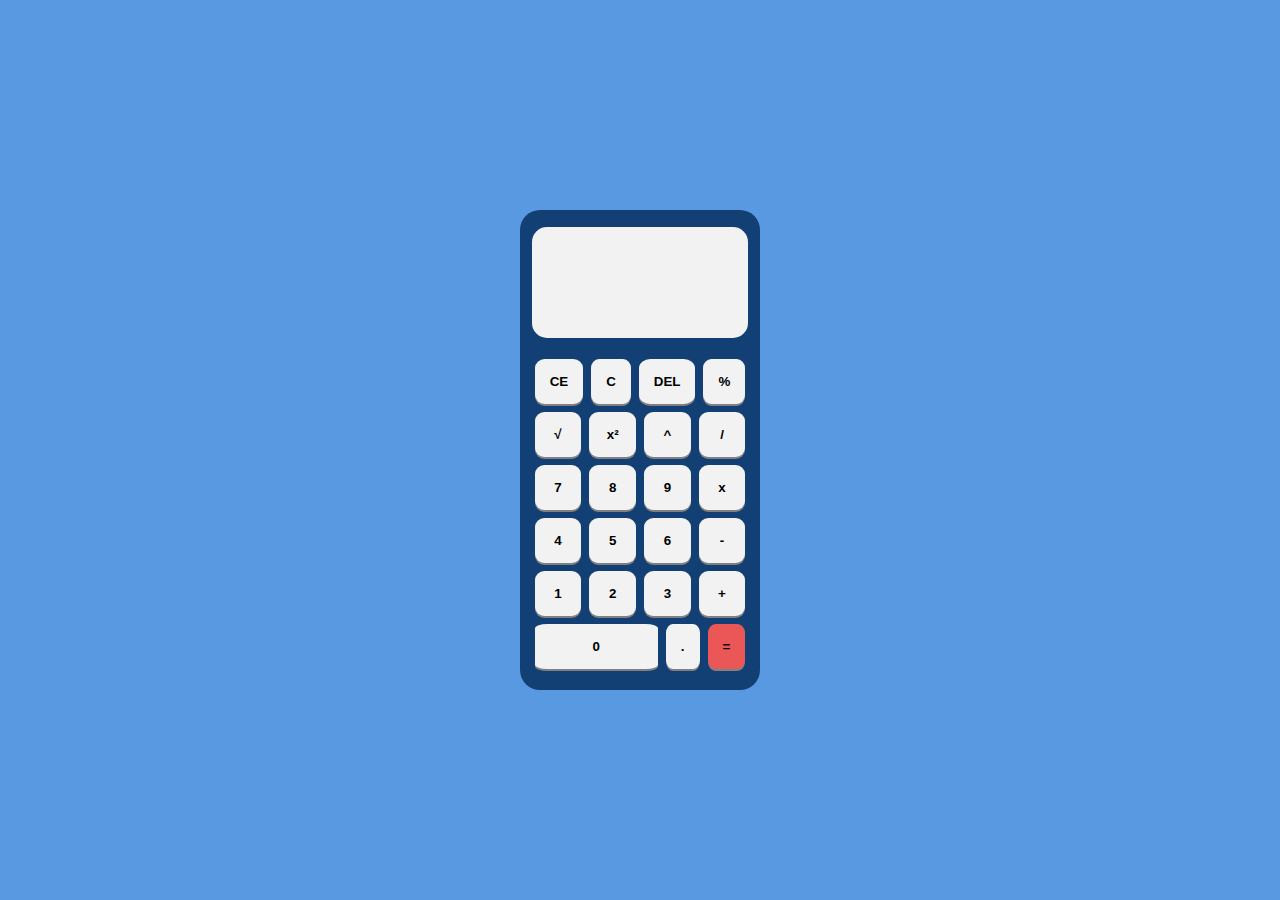
<file: calculator/index.html>
<!DOCTYPE html>
<html lang="en">
<head>
    <meta charset="UTF-8">
    <meta http-equiv="X-UA-Compatible" content="IE=edge">
    <meta name="viewport" content="width=device-width, initial-scale=1.0">
    <title>Calculator</title>
    <link rel="stylesheet" href="style.css">
</head>
<body>

    
    <section id="main">
        <section id="screen">
            <section id="eq"></section>
            <section id="ans"></section>
        </section>
        <!-- <section id="settings">
            <div>M</div>
            <div>MR</div>
            <div>MS</div>
        </section> -->
        <section class="buttons">
            <div class="row">
                
                <button>CE</button>
                <button>C</button>
                <button>DEL</button>
                <button>%</button>
            </div>
            <div class="row">
                <button>√</button>
                <button>x²</button>
                <button>^</button>
                <button>/</button>
            </div>
            <div class="row">
                <button>7</button>
                <button>8</button>
                <button>9</button>
                <button>x</button>
            </div>
            <div class="row">
                <button>4</button>
                <button>5</button>
                <button>6</button>
                <button>-</button>
            </div>
            <div class="row">
                <button>1</button>
                <button>2</button>
                <button>3</button>
                <button>+</button>
            </div>
            <div class="row row-last">
                <button id="zero">0</button>
                
                <button id="dot">.</button>
                <button id="equals">=</button>
            </div>
            
        </section>
        

    </section>
    
    <script src="app.js"></script>

</body>
</html>
</file>
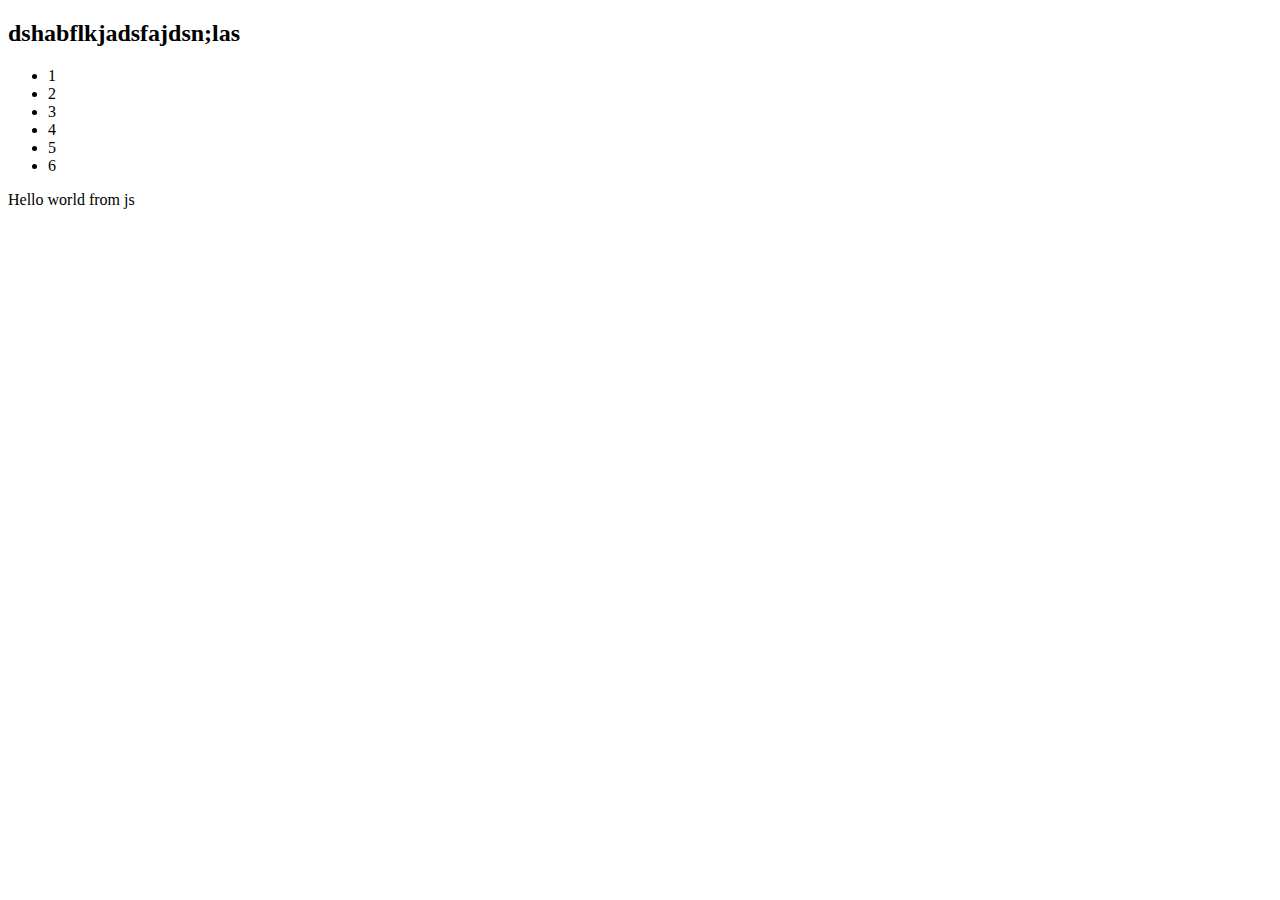
<file: javascript.info/index.html>
<!DOCTYPE html>
<html lang="en">
<head>
    <meta charset="UTF-8">
    <meta http-equiv="X-UA-Compatible" content="IE=edge">
    <meta name="viewport" content="width=device-width, initial-scale=1.0">
    <title>Javascript</title>
</head>
<body>
    <h2 id="h2tag">Javascript.info practice exercises</h2>

    <ul>
        <li>1</li>
        <li>2</li>
        <li>3</li>
        <li>4</li>
        <li>5</li>
    </ul>

    <div class="container">
    </div>

  

    <script src="practice.js"></script>
</body>
</html>
</file>
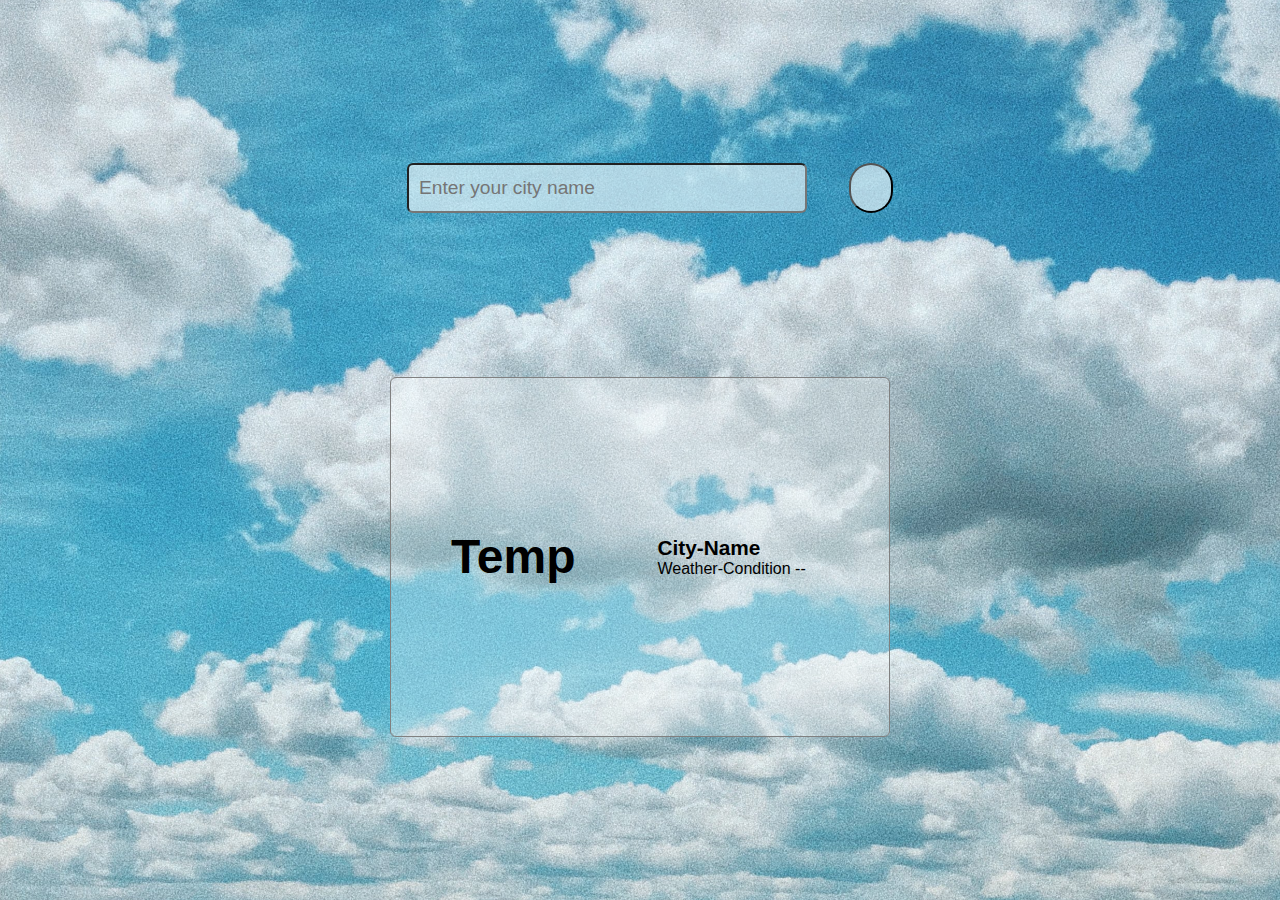
<file: weather-app/index.html>
<!DOCTYPE html>
<html lang="en">
<head>
    <meta charset="UTF-8">
    <meta http-equiv="X-UA-Compatible" content="IE=edge">
    <meta name="viewport" content="width=device-width, initial-scale=1.0">
    <title>Weather-app</title>
    <link rel="stylesheet" href="https://use.fontawesome.com/releases/v5.15.4/css/all.css" integrity="sha384-DyZ88mC6Up2uqS4h/KRgHuoeGwBcD4Ng9SiP4dIRy0EXTlnuz47vAwmeGwVChigm" crossorigin="anonymous">
    <link rel="stylesheet" href="style.css">
</head>
<body>
    <main>
        <div class="search">
            <input type="text" class="inputVal" placeholder="Enter your city name">
            <div>
                <button class="submit"> <i class="fas fa-search"></i></button>
            </div>
            
        </div>
        <div class="display">

            <p>
                <div class="temp">Temp</div> 
                <div class="info">
                    <div class="name">City-Name</div> 
                    <div>Weather-Condition -- <span class="desc"></span></div> 
                </div>
               
                
                
            </p>

        </div>
    </main>

    <script src="app.js"></script>
</body>
</html>
</file>
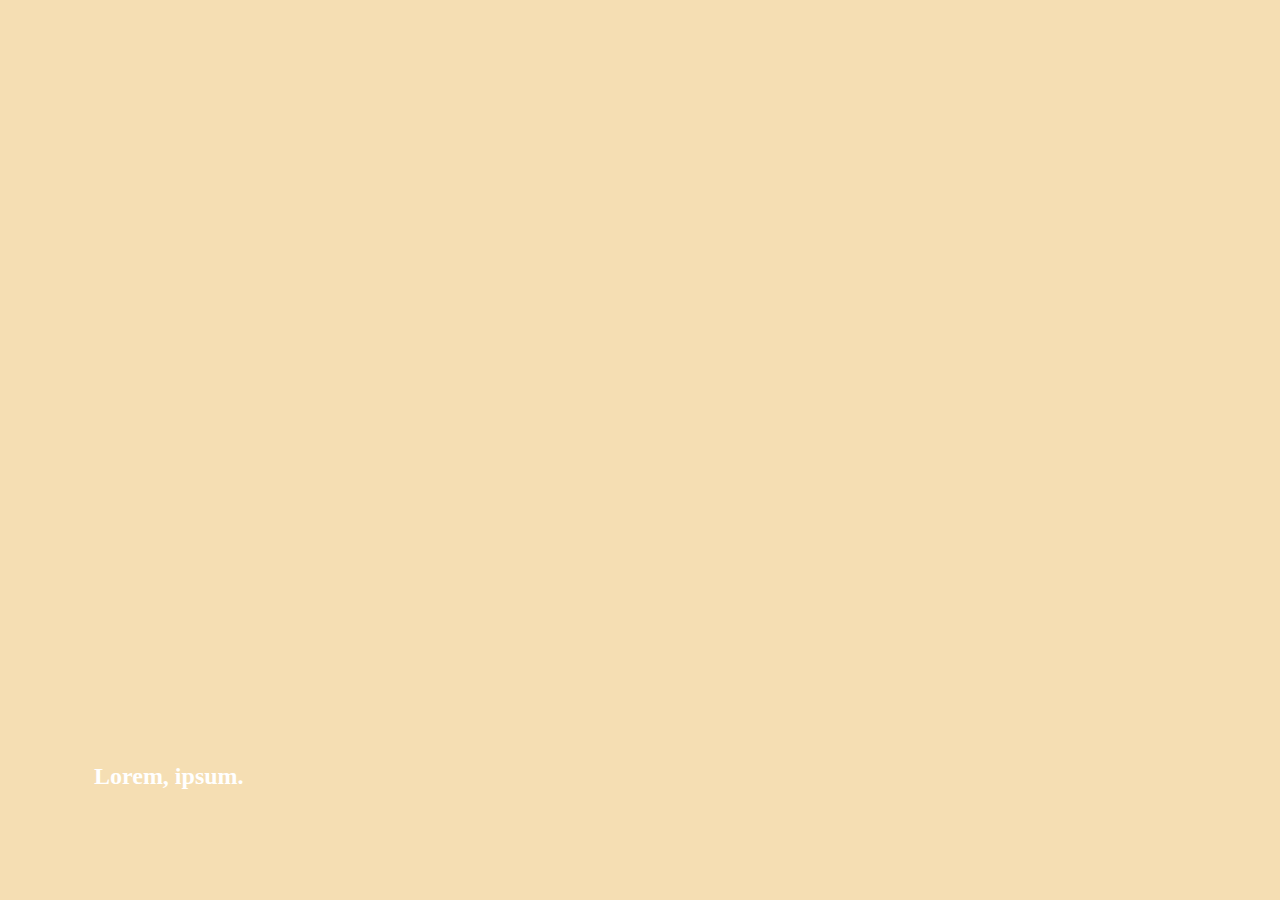
<file: 50days50projects/expanding-cards/index.html>
<!DOCTYPE html>
<html lang="en">
<head>
    <meta charset="UTF-8">
    <meta http-equiv="X-UA-Compatible" content="IE=edge">
    <meta name="viewport" content="width=device-width, initial-scale=1.0">
    <title>Expanding Cards</title>
    <link rel="stylesheet" href="style.css">
</head>
<body>
   <div class="container">

        <div class="panel active" style="background-image: url('https://images.unsplash.com/photo-1599420186946-7b6fb4e297f0?ixlib=rb-1.2.1&ixid=MnwxMjA3fDF8MHxlZGl0b3JpYWwtZmVlZHw2fHx8ZW58MHx8fHw%3D&auto=format&fit=crop&w=500&q=60');">
            <h3>Lorem, ipsum.</h3>
        </div>

        <div class="panel" style="background-image: url('https://images.unsplash.com/photo-1514852281747-e80bd08dbc29?ixlib=rb-1.2.1&ixid=MnwxMjA3fDB8MHxzZWFyY2h8M3x8bGl2ZSUyMGZyZWV8ZW58MHx8MHx8&auto=format&fit=crop&w=500&q=60');">
            <h3>Live Free</h3>
        </div>

        <div class="panel" style="background-image: url('https://images.unsplash.com/photo-1623942840350-a978906afb3b?ixlib=rb-1.2.1&ixid=MnwxMjA3fDB8MHxzZWFyY2h8N3x8d2lsZGVybmVzc3xlbnwwfHwwfHw%3D&auto=format&fit=crop&w=500&q=60');">
            <h3>Wilderness</h3>
        </div>

        <div class="panel" style="background-image: url('https://images.unsplash.com/photo-1501621665255-6bc2dc9c0f6e?ixlib=rb-1.2.1&ixid=MnwxMjA3fDB8MHxwaG90by1wYWdlfHx8fGVufDB8fHx8&auto=format&fit=crop&w=327&q=80');">
            <h3>Snowy</h3>
        </div>

        <div class="panel" style="background-image: url('https://images.unsplash.com/photo-1575572383335-43d844cea46a?ixlib=rb-1.2.1&ixid=MnwxMjA3fDB8MHxwaG90by1wYWdlfHx8fGVufDB8fHx8&auto=format&fit=crop&w=465&q=80');">
            <h3>Mesa</h3>
        </div>

   </div>

    <script src="app.js"></script>
</body>
</html>
</file>
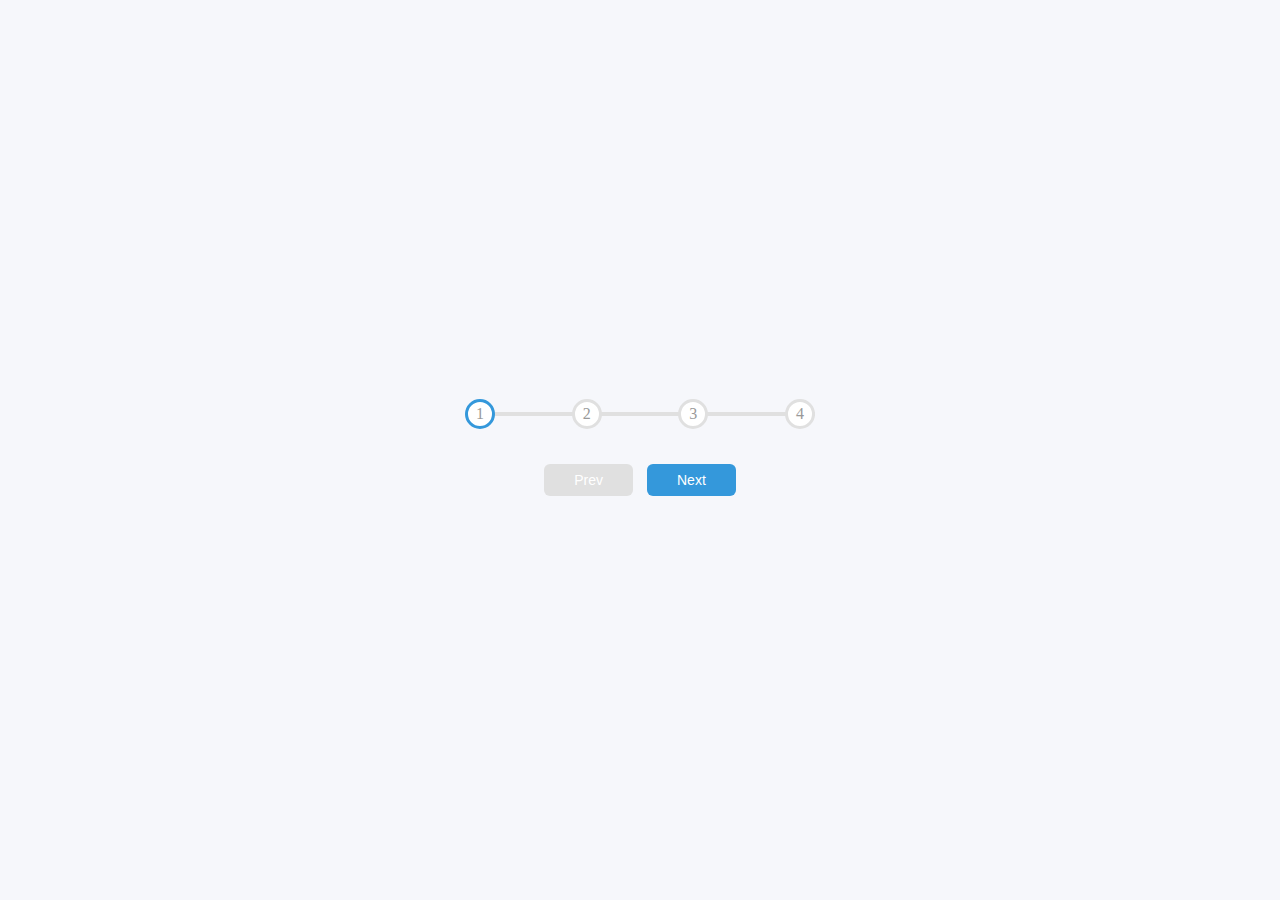
<file: 50days50projects/progress-steps/index.html>
<!DOCTYPE html>
<html lang="en">
<head>
    <meta charset="UTF-8">
    <meta http-equiv="X-UA-Compatible" content="IE=edge">
    <meta name="viewport" content="width=device-width, initial-scale=1.0">
    <title>Progress Steps</title>
    <link rel="stylesheet" href="style.css">
</head>
<body>
    <div class="container">
        <div class="progress-container">
            <div class="progress" id="progress"></div>
            <div class="circle active">1</div>
            <div class="circle">2</div>
            <div class="circle">3</div>
            <div class="circle">4</div>
        </div>

        <button class="btn" id="prev" disabled>Prev</button>
        <button class="btn" id="next">Next</button>
    </div>

    <script src="app.js"></script>
</body>
</html>
</file>
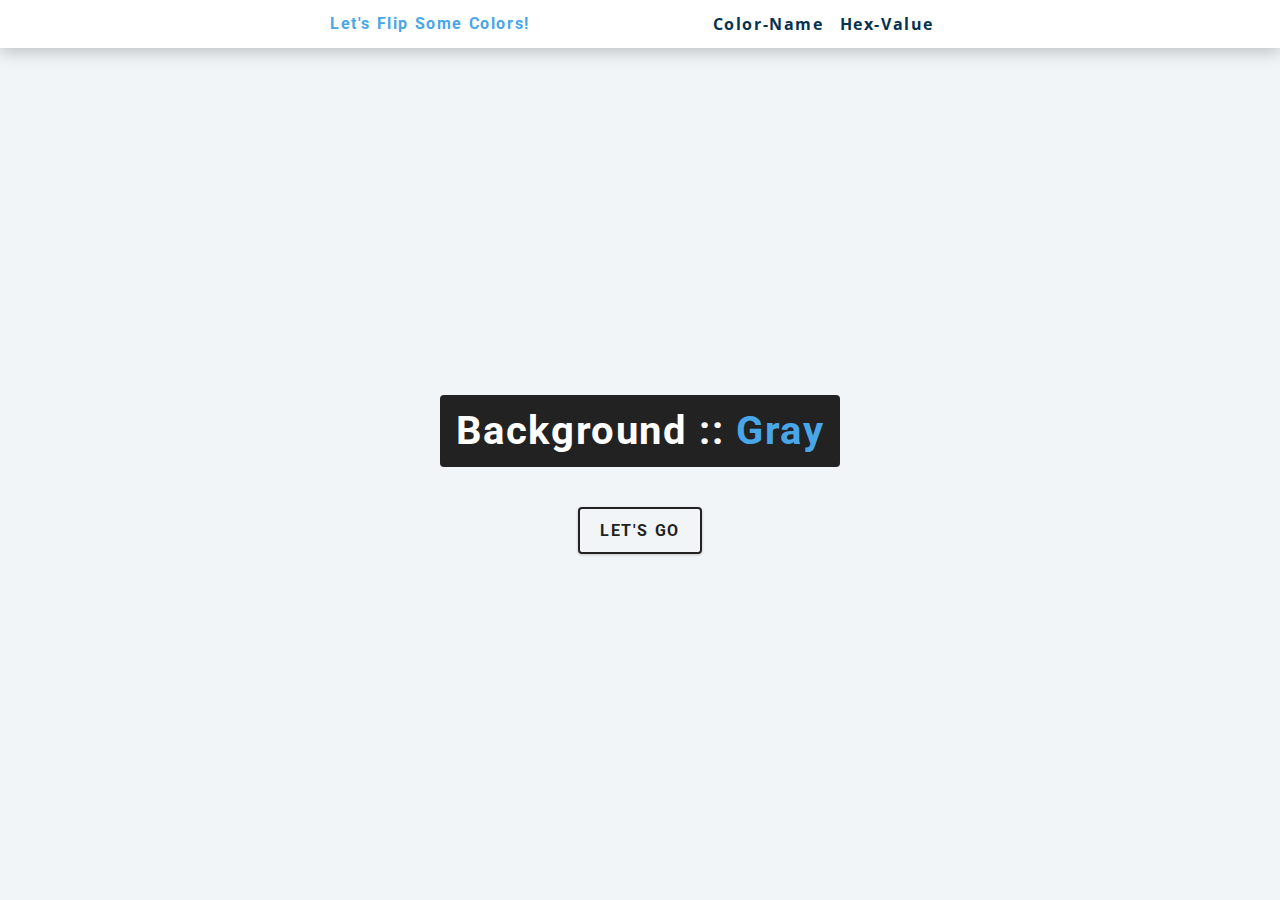
<file: freeCodeCamp/color-flipper/index.html>
<!DOCTYPE html>
<html lang="en">
  <head>
    <meta charset="UTF-8" />
    <meta name="viewport" content="width=device-width, initial-scale=1.0" />
    <title>Color Flipper</title>

    <!-- styles -->
    <link rel="stylesheet" href="styles.css" />
  </head>
  <body>
    <nav>
      <div class="nav-center">
        <h4>Let's flip some colors!</h4>
        <ul class="nav-links">
          <li><a href="index.html">Color-Name</a></li>
          <li><a href="hex.html">Hex-Value</a></li>
        </ul>
      </div>
    </nav>
    <main>
      <div class="container">
        <h2>Background :: <span class="color">Gray</span></h2>
        <button class="btn btn-hero" id="btn">Let's Go</button>
      </div>
    </main>
    <!-- javascript -->
    <script src="app.js"></script>
  </body>
</html>
</file>
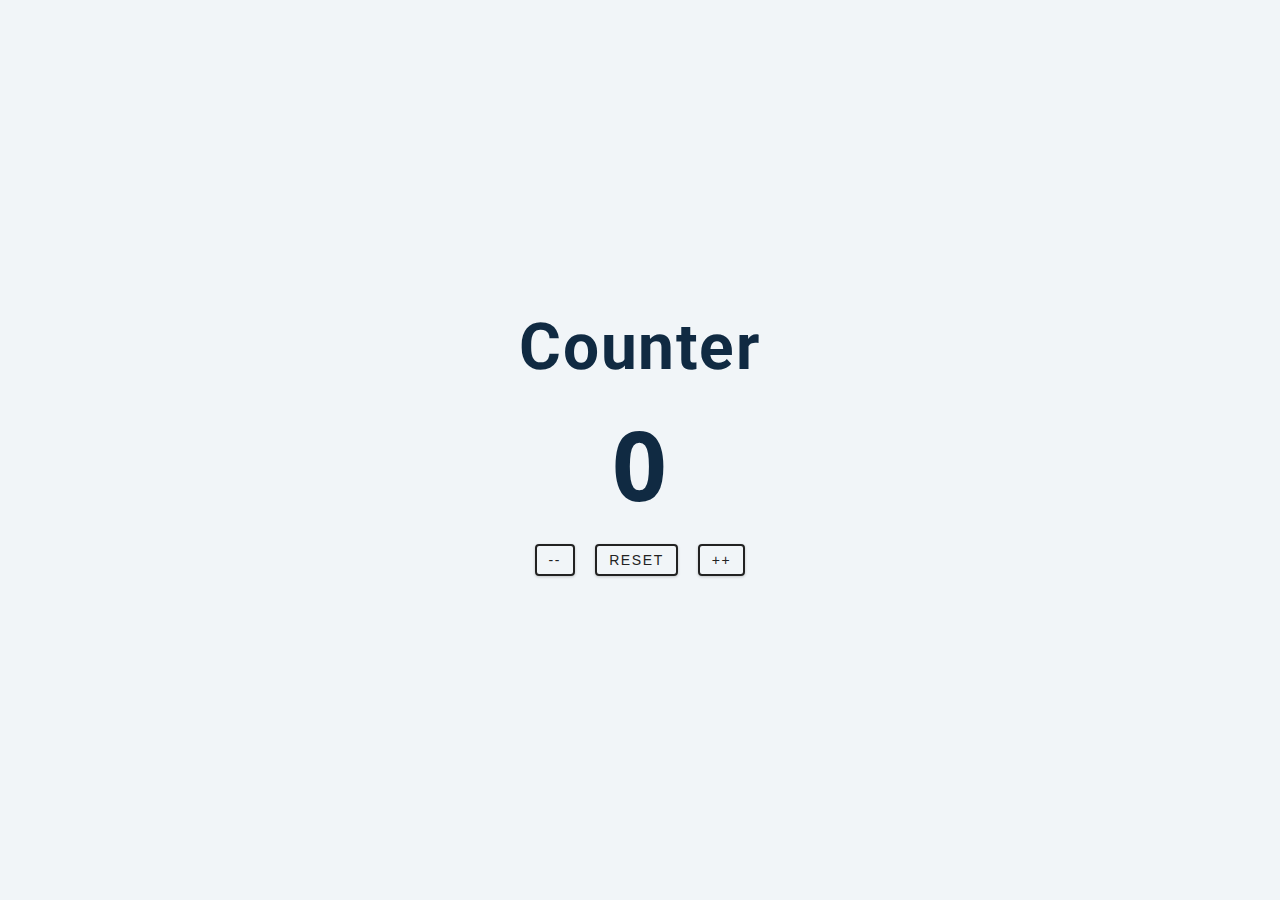
<file: freeCodeCamp/counter/index.html>
<!DOCTYPE html>
<html lang="en">
  <head>
    <meta charset="UTF-8" />
    <meta name="viewport" content="width=device-width, initial-scale=1.0" />
    <title>Counter</title>

    <!-- styles -->
    <link rel="stylesheet" href="styles.css" />
  </head>
  <body>
    <main>
      <div class="container">
        <h1>counter</h1>
        <span id="value">0</span>
        <div class="button-container">
          <button class="btn decrease">--</button>
          <button class="btn reset">Reset
          </button>
          <button class="btn increase">++</button>
        </div>
      </div>
      
    </main>
    <!-- javascript -->
    <script src="app.js"></script>
  </body>
</html>
</file>
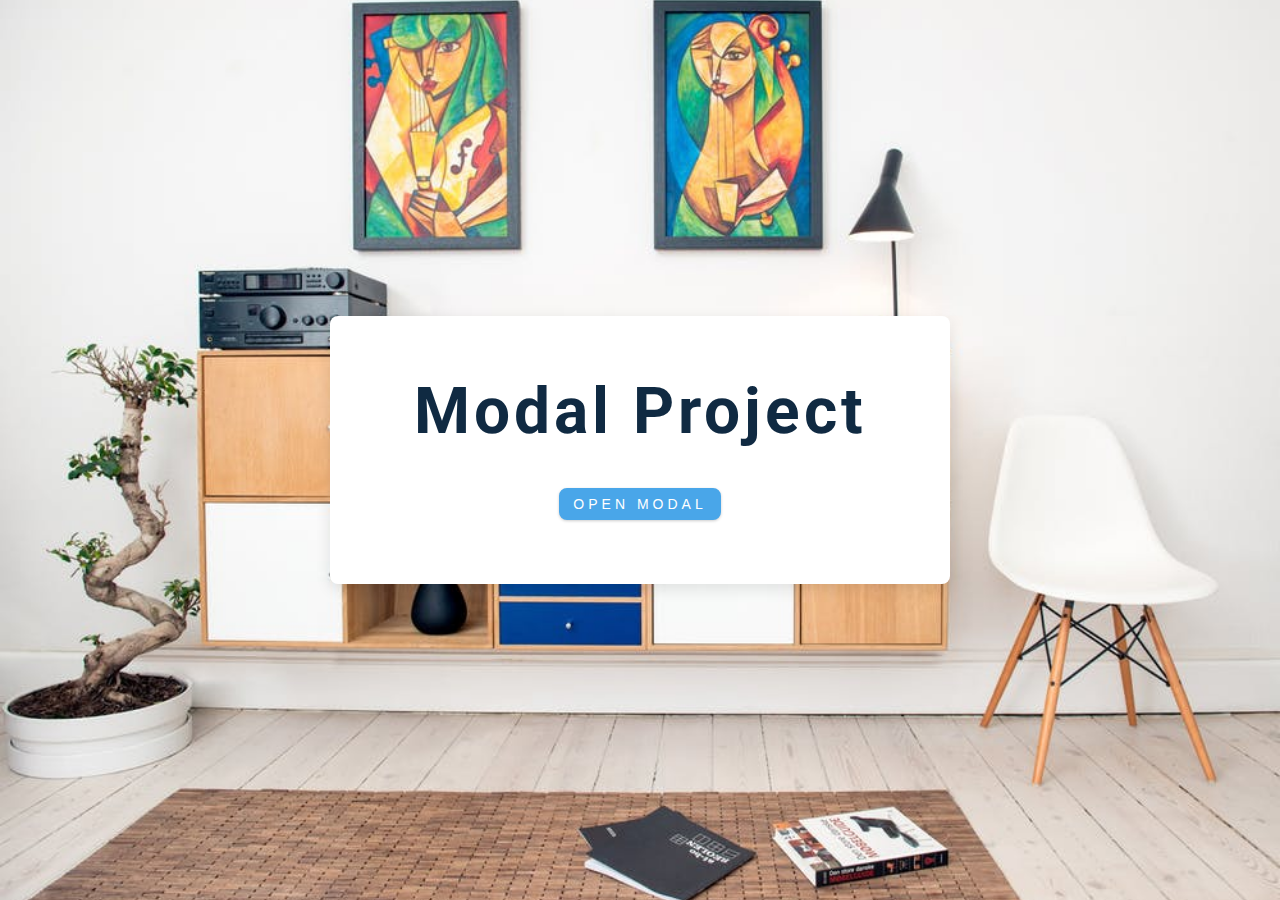
<file: freeCodeCamp/modal/index.html>
<!DOCTYPE html>
<html lang="en">
  <head>
    <meta charset="UTF-8" />
    <meta name="viewport" content="width=device-width, initial-scale=1.0" />
    <title>Modal</title>
    <!-- font-awesome -->
    <link
      rel="stylesheet"
      href="https://cdnjs.cloudflare.com/ajax/libs/font-awesome/5.14.0/css/all.min.css"
    />
    <!-- styles -->
    <link rel="stylesheet" href="styles.css" />
  </head>
  <body>

    <header class="hero">
      <div class="banner">
        <h1>modal project</h1>
        <button class="btn modal-btn">
          Open Modal
        </button>
      </div>
    </header>

    <div class="modal-overlay">
      <div class="modal-container">
        <h3>Modal Content</h3>
        <button class="close-btn">
          <i class="fas fa-times"></i>
        </button>
      </div>
    </div>

    <!-- javascript -->
    <script src="app.js"></script>
  </body>
</html>
</file>
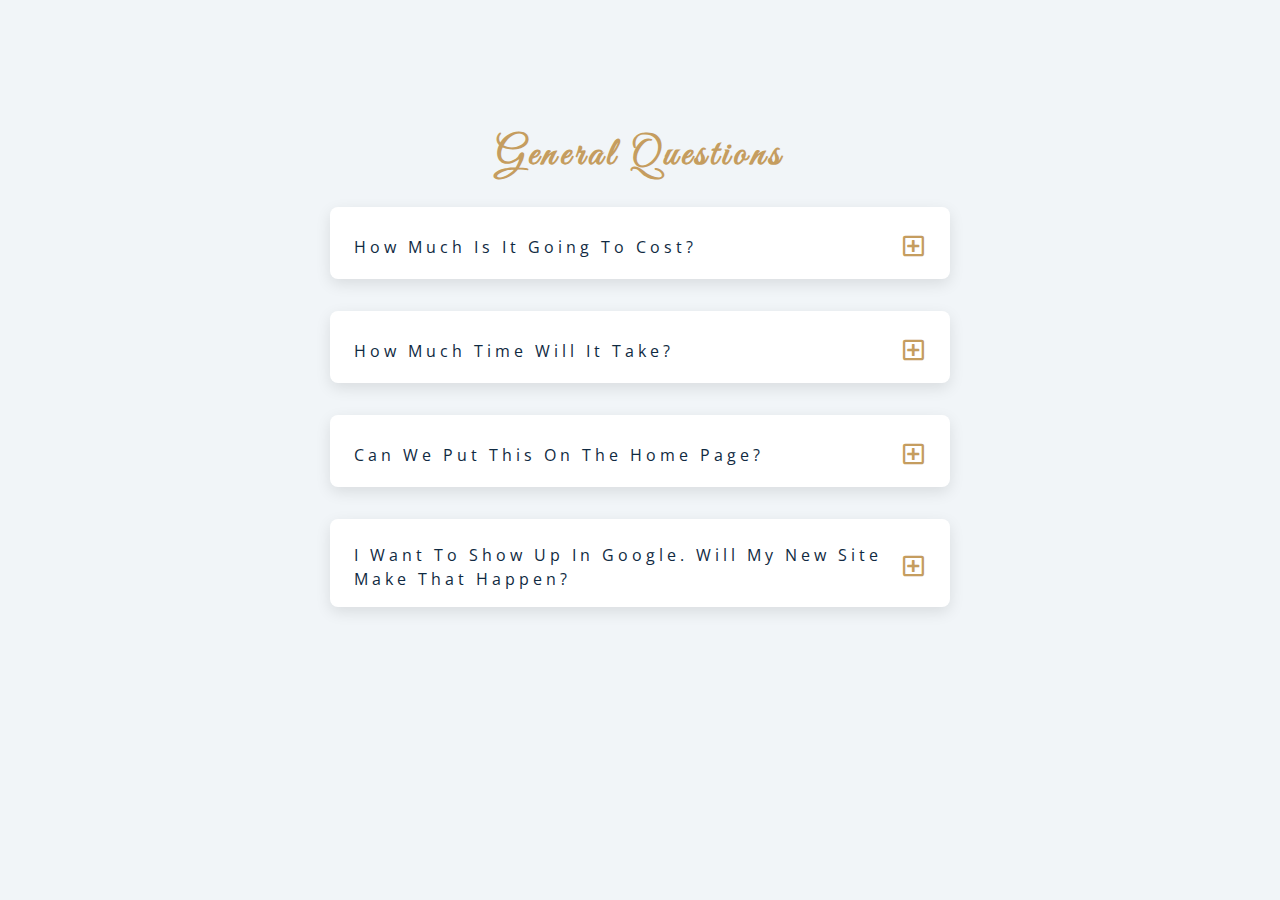
<file: freeCodeCamp/questions/index.html>
<!DOCTYPE html>
<html lang="en">
  <head>
    <meta charset="UTF-8" />
    <meta name="viewport" content="width=device-width, initial-scale=1.0" />
    <title>Q & A</title>
    <!-- font-awesome -->
    <link
      rel="stylesheet"
      href="https://cdnjs.cloudflare.com/ajax/libs/font-awesome/5.14.0/css/all.min.css"
    />
    <!-- extra fonts -->
    <link
      href="https://fonts.googleapis.com/css?family=Great+Vibes&display=swap"
      rel="stylesheet"
    />
    <!-- styles -->
    <link rel="stylesheet" href="styles.css" />
  </head>
  <body>


    <section class="questions">
      <div class="title">
        <h2>General Questions</h2>

        <div class="section-center">
          <article class="question">
            <div class="question-title">

              <p>How much is it going to cost?</p>
              <button class="question-btn" type="button">
              <span class="plus-icon">
                <i class="far fa-plus-square"></i>
              </span>
              <span class="minus-icon">
                <i class="far fa-minus-square"></i>
              </span>
              
              </button>

            </div>

            <div class="question-text">
              <p>Lorem ipsum dolor sit amet consectetur adipisicing elit. Ea doloremque sed commodi veritatis eius debitis voluptate ad qui fuga dolore!</p>
            </div>
            
          </article>

          <article class="question">
            <div class="question-title">

              <p>How much time will it take?</p>
              <button class="question-btn" type="button">
              <span class="plus-icon">
                <i class="far fa-plus-square"></i>
              </span>
              <span class="minus-icon">
                <i class="far fa-minus-square"></i>
              </span>
              
              </button>

            </div>

            <div class="question-text">
              <p>Lorem ipsum dolor sit amet.</p>
            </div>
            
          </article>

          <article class="question">
            <div class="question-title">

              <p>Can we put this on the home page?</p>
              <button class="question-btn" type="button">
              <span class="plus-icon">
                <i class="far fa-plus-square"></i>
              </span>
              <span class="minus-icon">
                <i class="far fa-minus-square"></i>
              </span>
              
              </button>

            </div>

            <div class="question-text">
              <p>Lorem ipsum dolor sit amet consectetur adipisicing elit. Assumenda placeat, corrupti quasi qui quis laboriosam nesciunt nihil impedit, magnam officia, reprehenderit hic ad asperiores necessitatibus dicta veritatis quia quibusdam.</p>
            </div>
            
          </article>

          <article class="question">
            <div class="question-title">

              <p>I want to show up in Google. Will my new site make that happen?</p>
              <button class="question-btn" type="button">
              <span class="plus-icon">
                <i class="far fa-plus-square"></i>
              </span>
              <span class="minus-icon">
                <i class="far fa-minus-square"></i>
              </span>
              
              </button>

            </div>

            <div class="question-text">
              <p>Lorem ipsum dolor sit amet, consectetur adipisicing elit. Fugit saepe numquam pariatur sunt officia debitis! Enim unde earum repudiandae aperiam labore voluptates quo ex dolore, sapiente temporibus tempore aspernatur molestias, suscipit inventore optio! Possimus?</p>
            </div>
            
          </article>

        </div>

      </div>
    </section>
    <!-- javascript -->
    <script src="app.js"></script>
  </body>
</html>
</file>
<file: calculator/style.css>
*{
    padding: 0;
    margin: 0;
    box-sizing: border-box;
}

body{
    display: flex;
    justify-content: center;
    align-items: center;
    height: 100vh;
    background-color: #5899E2;
}

#main{

    width: 15em;

    height: 30em;
    display: flex;
    flex-direction: column;
    justify-content: space-evenly;
    align-items: center;
    background-color: #134074;
    border-radius: 20px;
}

#screen{
    height: 23%;
    width: 90%;
    
    background-color: #F2F2F2;
    border-radius: 15px;
    overflow-wrap: break-word;

}

#eq{
    height: 30%;
    margin: 15px;
    font-size: 1em;
    overflow: hidden ;
}

#ans{
    margin: 30px 15px 15px 15px;
    font-size: 1.4em;
    font-weight: bold;
    text-align: right;
}

.buttons{
    display: flex;
    flex-direction: column;
}

.row{
    display: flex;
    justify-content: space-between;
}
#settings{
    display: flex;
    justify-content: space-between;
    width: 200px;
}

button{
    /* border: none; */
    padding: 15px;
    margin: 4px;
    background-color: #F2F2F2;
    border: #F2F2F2;
    font-weight: bolder;
    border-radius: 20%;
    box-shadow: 0 2px gray;
    flex: 1 1 0px;
}

button:active{
    box-shadow: 0 3px #666;
    transform: translateY(1.25px);
}

#equals{
    background-color: #EB5757;
    border: #EB5757;
    flex: 0 0 0px;
}
#dot{
    flex: 0 0 0px;
}
#zero{
    flex: 1 1 0px;
    border-radius: 10%;
}

/* #screen{
    border: black solid 1px;
    height: 100px;
    width: 200px;
} */

/* .buttons{
    width: 300px;
}
.row{
    display: flex;
    flex-direction: row;
    justify-content: space-between;
    margin-bottom: 10px;
}
.digitButtons{
    width: 30%;
}

.buttons :last-child{
    display: flex;
    justify-content: center;
}  */
</file>
<file: weather-app/style.css>
*{
    margin: 0;
    padding: 0;
    box-sizing: border-box;
}

main{
    display: flex;
    flex-direction: column;
    justify-content: space-evenly;
    align-items: center;
    height: 100vh;
    background-image: url("assets/def0.jpg");
    background-size: cover;
    background-repeat: no-repeat; /* Do not repeat the image */
    background-position: center center;
}

.search{
    height: 50px;
    width: 70%;
    max-width: 500px;
    display: flex;
    justify-content: space-evenly;
   
}




button{
    padding: 10px;
    width: 100%;
    max-width: 50px;
    font-size: 1.05em;
    height: 50px;
    background-color: #FFF;
    background: rgba(255,255,255, 0.6);
    border-radius: 50px;
    margin-left: 20px;
}


.display{
    width: 70%;
    max-width: 500px;
    height: 40%;
    display: flex;
    justify-content: space-around;
    align-items: center;
    background-color: #FFF;
    background: rgba(255,255,255, 0.3);
    border-radius: 6px;
    border: 1px solid grey;
}

.display,.search{
    font-family:Verdana, Geneva, Tahoma, sans-serif;
}

.inputVal{
    padding: 10px;
    width: 400px;
    font-size: 1.2em;
    height: 50px;
    background-color: #FFF;
    background: rgba(255,255,255, 0.6);
    border-radius: 6px;
    margin-right: 5px;
    
}

p{
   
    padding: 30px;
    height: 400px;  
    line-height: 1.5;
    display: flex;
    justify-content: space-between;
    flex-wrap: wrap;
    
}

.name,.desc{
    font-weight: bold;
}

.name{
    font-size: 1.3em;
}

.temp{
    font-size: 3em;
    font-weight: bold;
    margin-right: 35px;
    width: 50%;
}

.info{
    width: 50%;
}
</file>
<file: 50days50projects/expanding-cards/style.css>
*{
    box-sizing: border-box;
}

body{

    margin: 0;
    overflow: hidden;
    display: flex;
    flex-direction: column;
    justify-content: center;
    align-items: center;
    height: 100vh;
    background-color: wheat;

}

.container{
    display: flex;
    width: 90vw;
}

.panel{
    background-size: cover;
    background-position: center;
    background-repeat: no-repeat;
    height: 80vh;
    border-radius: 50px;
    color: white;
    cursor: pointer;
    flex: 0.5;
    margin: 10px;
    position: relative;
    transition: flex 0.7s ease-in;
}

.panel h3{
    font-size: 24px;
    position: absolute;
    bottom: 20px;
    left: 20px;
    margin: 0;
    opacity: 0;
}

.panel.active{
    flex: 5;
}

.panel.active h3{
    opacity: 1;
    transition: opacity 0.3s ease-in 0.4s;
}

@media(max-width: 480px){
    .container{
        width: 100vw;
    }

    .panel:nth-of-type(4), .panel:nth-of-type(5){
        display: none;
    }
}
</file>
<file: 50days50projects/progress-steps/style.css>
:root{
    --line-border-fill: #3498db;
    --line-border-empty: #e0e0e0;
}

*{
    box-sizing: border-box;
}

body{
    background-color: #f6f7fb;
    display: flex;
    justify-content: center;
    align-items: center;
    height: 100vh;
    overflow: hidden;
    margin: 0;
}

.container{
    text-align: center;
}

.progress-container{
    display: flex;
    justify-content: space-between;
    position: relative;
    margin-bottom: 30px;
    max-width: 100%;
    width: 350px;
}



.progress{
    background-color: var(--line-border-fill);
    position: absolute;
    top: 50%;
    left: 0;
    height: 4px;
    width: 0%;
    transform: translateY(-50%);
    z-index: -1;
    transition: 0.4s ease;
}
/* to show before/after have to set content = "" */
.progress-container::before{
    content: "";
    background-color: var(--line-border-empty);
    position: absolute;
    top: 50%;
    left: 0;
    height: 4px;
    width: 100%;
    transform: translateY(-50%);
    z-index: -1;
}

.circle{
    background-color: white;
    color: #999;
    border-radius: 50%;
    height: 30px;
    width: 30px;
    display: flex;
    align-items: center;
    justify-content: center;
    border: 3px solid var(--line-border-empty);
    transition: 0.4s ease;
}

.circle.active{
    border-color: var(--line-border-fill);
}

.btn{
    background-color: var(--line-border-fill);
    color: white;
    border: 0;
    border-radius: 6px;
    padding: 8px 30px;
    margin: 5px;
    font-size: 14px;
    cursor: pointer;
}

.btn:active{
    transform: scale(0.98);
}

.btn:focus{
    outline: 0;
}

.btn:disabled{
    background-color: var(--line-border-empty);
    cursor: not-allowed;
}
</file>
<file: freeCodeCamp/color-flipper/styles.css>
/*
=============== 
Fonts
===============
*/
@import url("https://fonts.googleapis.com/css?family=Open+Sans|Roboto:400,700&display=swap");

/*
=============== 
Variables
===============
*/

:root {
  /* dark shades of primary color*/
  --clr-primary-1: hsl(205, 86%, 17%);
  --clr-primary-2: hsl(205, 77%, 27%);
  --clr-primary-3: hsl(205, 72%, 37%);
  --clr-primary-4: hsl(205, 63%, 48%);
  /* primary/main color */
  --clr-primary-5: hsl(205, 78%, 60%);
  /* lighter shades of primary color */
  --clr-primary-6: hsl(205, 89%, 70%);
  --clr-primary-7: hsl(205, 90%, 76%);
  --clr-primary-8: hsl(205, 86%, 81%);
  --clr-primary-9: hsl(205, 90%, 88%);
  --clr-primary-10: hsl(205, 100%, 96%);
  /* darkest grey - used for headings */
  --clr-grey-1: hsl(209, 61%, 16%);
  --clr-grey-2: hsl(211, 39%, 23%);
  --clr-grey-3: hsl(209, 34%, 30%);
  --clr-grey-4: hsl(209, 28%, 39%);
  /* grey used for paragraphs */
  --clr-grey-5: hsl(210, 22%, 49%);
  --clr-grey-6: hsl(209, 23%, 60%);
  --clr-grey-7: hsl(211, 27%, 70%);
  --clr-grey-8: hsl(210, 31%, 80%);
  --clr-grey-9: hsl(212, 33%, 89%);
  --clr-grey-10: hsl(210, 36%, 96%);
  --clr-white: #fff;
  --clr-red-dark: hsl(360, 67%, 44%);
  --clr-red-light: hsl(360, 71%, 66%);
  --clr-green-dark: hsl(125, 67%, 44%);
  --clr-green-light: hsl(125, 71%, 66%);
  --clr-black: #222;
  --ff-primary: "Roboto", sans-serif;
  --ff-secondary: "Open Sans", sans-serif;
  --transition: all 0.3s linear;
  --spacing: 0.1rem;
  --radius: 0.25rem;
  --light-shadow: 0 5px 15px rgba(0, 0, 0, 0.1);
  --dark-shadow: 0 5px 15px rgba(0, 0, 0, 0.2);
  --max-width: 1170px;
  --fixed-width: 620px;
}
/*
=============== 
Global Styles
===============
*/

*,
::after,
::before {
  margin: 0;
  padding: 0;
  box-sizing: border-box;
}
body {
  font-family: var(--ff-secondary);
  background: var(--clr-grey-10);
  color: var(--clr-grey-1);
  line-height: 1.5;
  font-size: 0.875rem;
}
ul {
  list-style-type: none;
}
a {
  text-decoration: none;
}
h1,
h2,
h3,
h4 {
  letter-spacing: var(--spacing);
  text-transform: capitalize;
  line-height: 1.25;
  margin-bottom: 0.75rem;
  font-family: var(--ff-primary);
}
h1 {
  font-size: 3rem;
}
h2 {
  font-size: 2rem;
}
h3 {
  font-size: 1.25rem;
}
h4 {
  font-size: 0.875rem;
}
p {
  margin-bottom: 1.25rem;
  color: var(--clr-grey-5);
}
@media screen and (min-width: 800px) {
  h1 {
    font-size: 4rem;
  }
  h2 {
    font-size: 2.5rem;
  }
  h3 {
    font-size: 1.75rem;
  }
  h4 {
    font-size: 1rem;
  }
  body {
    font-size: 1rem;
  }
  h1,
  h2,
  h3,
  h4 {
    line-height: 1;
  }
}
/*  global classes */

/* section */
.section {
  padding: 5rem 0;
}

.section-center {
  width: 90vw;
  margin: 0 auto;
  max-width: 1170px;
}
@media screen and (min-width: 992px) {
  .section-center {
    width: 95vw;
  }
}
main {
  min-height: 100vh;
  display: grid;
  place-items: center;
}

/*
=============== 
Nav
===============
*/
nav {
  background: var(--clr-white);
  height: 3rem;
  display: grid;
  align-items: center;
  box-shadow: var(--dark-shadow);
}
.nav-center {
  width: 90vw;
  max-width: var(--fixed-width);
  margin: 0 auto;
  display: flex;
  align-items: center;
  justify-content: space-between;
}
.nav-center h4 {
  margin-bottom: 0;
  color: var(--clr-primary-5);
}
.nav-links {
  display: flex;
}
nav a {
  text-transform: capitalize;
  font-weight: 700;
  font-size: 1rem;
  color: var(--clr-primary-1);
  letter-spacing: var(--spacing);
  margin-right: 1rem;
}
nav a:hover {
  color: var(--clr-primary-5);
}
/*
=============== 
Container
===============
*/
main {
  min-height: calc(100vh - 3rem);
  display: grid;
  place-items: center;
}
.container {
  text-align: center;
}
.container h2 {
  background: var(--clr-black);
  color: var(--clr-white);
  padding: 1rem;
  border-radius: var(--radius);
  margin-bottom: 2.5rem;
}
.color {
  color: var(--clr-primary-5);
}
.btn-hero {
  font-family: var(--ff-primary);
  text-transform: uppercase;
  background: transparent;
  color: var(--clr-black);
  letter-spacing: var(--spacing);
  display: inline-block;
  font-weight: 700;
  transition: var(--transition);
  border: 2px solid var(--clr-black);
  cursor: pointer;
  box-shadow: 0 1px 3px rgba(0, 0, 0, 0.2);
  border-radius: var(--radius);
  font-size: 1rem;
  padding: 0.75rem 1.25rem;
}
.btn-hero:hover {
  color: var(--clr-white);
  background: var(--clr-black);
}
</file>
<file: freeCodeCamp/counter/styles.css>
/*
=============== 
Fonts
===============
*/
@import url("https://fonts.googleapis.com/css?family=Open+Sans|Roboto:400,700&display=swap");

/*
=============== 
Variables
===============
*/

:root {
  /* dark shades of primary color*/
  --clr-primary-1: hsl(205, 86%, 17%);
  --clr-primary-2: hsl(205, 77%, 27%);
  --clr-primary-3: hsl(205, 72%, 37%);
  --clr-primary-4: hsl(205, 63%, 48%);
  /* primary/main color */
  --clr-primary-5: hsl(205, 78%, 60%);
  /* lighter shades of primary color */
  --clr-primary-6: hsl(205, 89%, 70%);
  --clr-primary-7: hsl(205, 90%, 76%);
  --clr-primary-8: hsl(205, 86%, 81%);
  --clr-primary-9: hsl(205, 90%, 88%);
  --clr-primary-10: hsl(205, 100%, 96%);
  /* darkest grey - used for headings */
  --clr-grey-1: hsl(209, 61%, 16%);
  --clr-grey-2: hsl(211, 39%, 23%);
  --clr-grey-3: hsl(209, 34%, 30%);
  --clr-grey-4: hsl(209, 28%, 39%);
  /* grey used for paragraphs */
  --clr-grey-5: hsl(210, 22%, 49%);
  --clr-grey-6: hsl(209, 23%, 60%);
  --clr-grey-7: hsl(211, 27%, 70%);
  --clr-grey-8: hsl(210, 31%, 80%);
  --clr-grey-9: hsl(212, 33%, 89%);
  --clr-grey-10: hsl(210, 36%, 96%);
  --clr-white: #fff;
  --clr-red-dark: hsl(360, 67%, 44%);
  --clr-red-light: hsl(360, 71%, 66%);
  --clr-green-dark: hsl(125, 67%, 44%);
  --clr-green-light: hsl(125, 71%, 66%);
  --clr-black: #222;
  --ff-primary: "Roboto", sans-serif;
  --ff-secondary: "Open Sans", sans-serif;
  --transition: all 0.3s linear;
  --spacing: 0.1rem;
  --radius: 0.25rem;
  --light-shadow: 0 5px 15px rgba(0, 0, 0, 0.1);
  --dark-shadow: 0 5px 15px rgba(0, 0, 0, 0.2);
  --max-width: 1170px;
  --fixed-width: 620px;
}
/*
=============== 
Global Styles
===============
*/

*,
::after,
::before {
  margin: 0;
  padding: 0;
  box-sizing: border-box;
}
body {
  font-family: var(--ff-secondary);
  background: var(--clr-grey-10);
  color: var(--clr-grey-1);
  line-height: 1.5;
  font-size: 0.875rem;
}
ul {
  list-style-type: none;
}
a {
  text-decoration: none;
}
h1,
h2,
h3,
h4 {
  letter-spacing: var(--spacing);
  text-transform: capitalize;
  line-height: 1.25;
  margin-bottom: 0.75rem;
  font-family: var(--ff-primary);
}
h1 {
  font-size: 3rem;
}
h2 {
  font-size: 2rem;
}
h3 {
  font-size: 1.25rem;
}
h4 {
  font-size: 0.875rem;
}
p {
  margin-bottom: 1.25rem;
  color: var(--clr-grey-5);
}
@media screen and (min-width: 800px) {
  h1 {
    font-size: 4rem;
  }
  h2 {
    font-size: 2.5rem;
  }
  h3 {
    font-size: 1.75rem;
  }
  h4 {
    font-size: 1rem;
  }
  body {
    font-size: 1rem;
  }
  h1,
  h2,
  h3,
  h4 {
    line-height: 1;
  }
}
/*  global classes */

/* section */
.section {
  padding: 5rem 0;
}

.section-center {
  width: 90vw;
  margin: 0 auto;
  max-width: 1170px;
}
@media screen and (min-width: 992px) {
  .section-center {
    width: 95vw;
  }
}
main {
  min-height: 100vh;
  display: grid;
  place-items: center;
}

/*
=============== 
Counter
===============
*/

main {
  min-height: 100vh;
  display: grid;
  place-items: center;
}
.container {
  text-align: center;
}
#value {
  font-size: 6rem;
  font-weight: bold;
}
.btn {
  text-transform: uppercase;
  background: transparent;
  color: var(--clr-black);
  padding: 0.375rem 0.75rem;
  letter-spacing: var(--spacing);
  display: inline-block;
  transition: var(--transition);
  font-size: 0.875rem;
  border: 2px solid var(--clr-black);
  cursor: pointer;
  box-shadow: 0 1px 3px rgba(0, 0, 0, 0.2);
  border-radius: var(--radius);
  margin: 0.5rem;
}
.btn:hover {
  color: var(--clr-white);
  background: var(--clr-black);
}
</file>
<file: freeCodeCamp/modal/styles.css>
/*
=============== 
Fonts
===============
*/
@import url("https://fonts.googleapis.com/css?family=Open+Sans|Roboto:400,700&display=swap");

/*
=============== 
Variables
===============
*/

:root {
  /* dark shades of primary color*/
  --clr-primary-1: hsl(205, 86%, 17%);
  --clr-primary-2: hsl(205, 77%, 27%);
  --clr-primary-3: hsl(205, 72%, 37%);
  --clr-primary-4: hsl(205, 63%, 48%);
  /* primary/main color */
  --clr-primary-5: #49a6e9;
  /* --clr-primary-5: rgb(73, 166, 233); */
  /* lighter shades of primary color */
  --clr-primary-6: hsl(205, 89%, 70%);
  --clr-primary-7: hsl(205, 90%, 76%);
  --clr-primary-8: hsl(205, 86%, 81%);
  --clr-primary-9: hsl(205, 90%, 88%);
  --clr-primary-10: hsl(205, 100%, 96%);
  /* darkest grey - used for headings */
  --clr-grey-1: hsl(209, 61%, 16%);
  --clr-grey-2: hsl(211, 39%, 23%);
  --clr-grey-3: hsl(209, 34%, 30%);
  --clr-grey-4: hsl(209, 28%, 39%);
  /* grey used for paragraphs */
  --clr-grey-5: hsl(210, 22%, 49%);
  --clr-grey-6: hsl(209, 23%, 60%);
  --clr-grey-7: hsl(211, 27%, 70%);
  --clr-grey-8: hsl(210, 31%, 80%);
  --clr-grey-9: hsl(212, 33%, 89%);
  --clr-grey-10: hsl(210, 36%, 96%);
  --clr-white: #fff;
  --clr-red-dark: hsl(360, 67%, 44%);
  --clr-red-light: hsl(360, 71%, 66%);
  --clr-green-dark: hsl(125, 67%, 44%);
  --clr-green-light: hsl(125, 71%, 66%);
  --clr-black: #222;
  --ff-primary: "Roboto", sans-serif;
  --ff-secondary: "Open Sans", sans-serif;
  --transition: all 0.3s linear;
  --spacing: 0.25rem;
  --radius: 0.5rem;
  --light-shadow: 0 5px 15px rgba(0, 0, 0, 0.1);
  --dark-shadow: 0 5px 15px rgba(0, 0, 0, 0.2);
  --max-width: 1170px;
  --fixed-width: 620px;
}
/*
=============== 
Global Styles
===============
*/

*,
::after,
::before {
  margin: 0;
  padding: 0;
  box-sizing: border-box;
}
body {
  font-family: var(--ff-secondary);
  background: var(--clr-grey-10);
  color: var(--clr-grey-1);
  line-height: 1.5;
  font-size: 0.875rem;
}
ul {
  list-style-type: none;
}
a {
  text-decoration: none;
}
img:not(.logo) {
  width: 100%;
}
img {
  display: block;
}

h1,
h2,
h3,
h4 {
  letter-spacing: var(--spacing);
  text-transform: capitalize;
  line-height: 1.25;
  margin-bottom: 0.75rem;
  font-family: var(--ff-primary);
}
h1 {
  font-size: 3rem;
}
h2 {
  font-size: 2rem;
}
h3 {
  font-size: 1.25rem;
}
h4 {
  font-size: 0.875rem;
}
p {
  margin-bottom: 1.25rem;
  color: var(--clr-grey-5);
}
@media screen and (min-width: 800px) {
  h1 {
    font-size: 4rem;
  }
  h2 {
    font-size: 2.5rem;
  }
  h3 {
    font-size: 1.75rem;
  }
  h4 {
    font-size: 1rem;
  }
  body {
    font-size: 1rem;
  }
  h1,
  h2,
  h3,
  h4 {
    line-height: 1;
  }
}
/*  global classes */

.btn {
  text-transform: uppercase;
  background: transparent;
  color: var(--clr-black);
  padding: 0.375rem 0.75rem;
  letter-spacing: var(--spacing);
  display: inline-block;
  transition: var(--transition);
  font-size: 0.875rem;
  border: 2px solid var(--clr-black);
  cursor: pointer;
  box-shadow: 0 1px 3px rgba(0, 0, 0, 0.2);
  border-radius: var(--radius);
}
.btn:hover {
  color: var(--clr-white);
  background: var(--clr-black);
}
/* section */
.section {
  padding: 5rem 0;
}

.section-center {
  width: 90vw;
  margin: 0 auto;
  max-width: 1170px;
}
@media screen and (min-width: 992px) {
  .section-center {
    width: 95vw;
  }
}
main {
  min-height: 100vh;
  display: grid;
  place-items: center;
}
/*
=============== 
Modal
===============
*/
.hero {
  min-height: 100vh;
  background: url("./hero.jpeg") center/cover no-repeat;
  display: grid;
  place-items: center;
}
.banner {
  background: var(--clr-white);
  padding: 4rem 0;
  border-radius: var(--radius);
  box-shadow: var(--light-shadow);
  text-align: center;
  width: 90vw;
  max-width: var(--fixed-width);
}
.modal-btn {
  margin-top: 2rem;
  background: var(--clr-primary-5);
  border-color: var(--clr-primary-5);
  color: var(--clr-white);
}
.modal-btn:hover {
  background: transparent;
  color: var(--clr-primary-5);
}
.modal-overlay {
  position: fixed;
  top: 0;
  left: 0;
  width: 100%;
  height: 100%;
  background: rgba(73, 166, 233, 0.5);
  display: grid;
  place-items: center;
  transition: var(--transition);
  visibility: hidden;
  z-index: -10;
}
/* OPEN/CLOSE MODAL */
.open-modal {
  visibility: visible;
  z-index: 10;
}
.modal-container {
  background: var(--clr-white);
  border-radius: var(--radius);
  width: 90vw;
  height: 30vh;
  max-width: var(--fixed-width);
  text-align: center;
  display: grid;
  place-items: center;
  position: relative;
}
.close-btn {
  position: absolute;
  top: 1rem;
  right: 1rem;
  font-size: 2rem;
  background: transparent;
  border-color: transparent;
  color: var(--clr-red-dark);
  cursor: pointer;
  transition: var(--transition);
}
.close-btn:hover {
  color: var(--clr-red-light);
  transform: scale(1.3);
}
</file>
<file: freeCodeCamp/questions/styles.css>
/*
=============== 
Fonts
===============
*/
@import url("https://fonts.googleapis.com/css?family=Open+Sans|Roboto:400,700&display=swap");

/*
=============== 
Variables
===============
*/

:root {
  /* dark shades of primary color*/
  --clr-primary-1: hsl(205, 86%, 17%);
  --clr-primary-2: hsl(205, 77%, 27%);
  --clr-primary-3: hsl(205, 72%, 37%);
  --clr-primary-4: hsl(205, 63%, 48%);
  /* primary/main color */
  --clr-primary-5: #49a6e9;
  /* lighter shades of primary color */
  --clr-primary-6: hsl(205, 89%, 70%);
  --clr-primary-7: hsl(205, 90%, 76%);
  --clr-primary-8: hsl(205, 86%, 81%);
  --clr-primary-9: hsl(205, 90%, 88%);
  --clr-primary-10: hsl(205, 100%, 96%);
  /* darkest grey - used for headings */
  --clr-grey-1: hsl(209, 61%, 16%);
  --clr-grey-2: hsl(211, 39%, 23%);
  --clr-grey-3: hsl(209, 34%, 30%);
  --clr-grey-4: hsl(209, 28%, 39%);
  /* grey used for paragraphs */
  --clr-grey-5: hsl(210, 22%, 49%);
  --clr-grey-6: hsl(209, 23%, 60%);
  --clr-grey-7: hsl(211, 27%, 70%);
  --clr-grey-8: hsl(210, 31%, 80%);
  --clr-grey-9: hsl(212, 33%, 89%);
  --clr-grey-10: hsl(210, 36%, 96%);
  --clr-white: #fff;
  --clr-red-dark: hsl(360, 67%, 44%);
  --clr-red-light: hsl(360, 71%, 66%);
  --clr-green-dark: hsl(125, 67%, 44%);
  --clr-green-light: hsl(125, 71%, 66%);
  --clr-gold: #c59d5f;
  --clr-black: #222;
  --ff-primary: "Roboto", sans-serif;
  --ff-secondary: "Open Sans", sans-serif;
  --transition: all 0.3s linear;
  --spacing: 0.25rem;
  --radius: 0.5rem;
  --light-shadow: 0 5px 15px rgba(0, 0, 0, 0.1);
  --dark-shadow: 0 5px 15px rgba(0, 0, 0, 0.2);
  --max-width: 1170px;
  --fixed-width: 620px;
}
/*
=============== 
Global Styles
===============
*/

*,
::after,
::before {
  margin: 0;
  padding: 0;
  box-sizing: border-box;
}
body {
  font-family: var(--ff-secondary);
  background: var(--clr-grey-10);
  color: var(--clr-grey-1);
  line-height: 1.5;
  font-size: 0.875rem;
}
ul {
  list-style-type: none;
}
a {
  text-decoration: none;
}
img:not(.logo) {
  width: 100%;
}
img {
  display: block;
}

h1,
h2,
h3,
h4 {
  letter-spacing: var(--spacing);
  text-transform: capitalize;
  line-height: 1.25;
  margin-bottom: 2rem;
  font-family: var(--ff-primary);
}
h1 {
  font-size: 3rem;
}
h2 {
  font-size: 2rem;
}
h3 {
  font-size: 1.25rem;
}
h4 {
  font-size: 0.875rem;
}
p {
  margin-bottom: 1.25rem;
  color: var(--clr-grey-5);
}
@media screen and (min-width: 800px) {
  h1 {
    font-size: 4rem;
  }
  h2 {
    font-size: 2.5rem;
  }
  h3 {
    font-size: 1.75rem;
  }
  h4 {
    font-size: 1rem;
  }
  body {
    font-size: 1rem;
  }
  h1,
  h2,
  h3,
  h4 {
    line-height: 1;
  }
}
/*  global classes */

.btn {
  text-transform: uppercase;
  background: transparent;
  color: var(--clr-black);
  padding: 0.375rem 0.75rem;
  letter-spacing: var(--spacing);
  display: inline-block;
  transition: var(--transition);
  font-size: 0.875rem;
  border: 2px solid var(--clr-black);
  cursor: pointer;
  box-shadow: 0 1px 3px rgba(0, 0, 0, 0.2);
  border-radius: var(--radius);
}
.btn:hover {
  color: var(--clr-white);
  background: var(--clr-black);
}
/* section */
.section {
  padding: 5rem 0;
}

.section-center {
  width: 90vw;
  margin: 0 auto;
  max-width: 1170px;
}
@media screen and (min-width: 992px) {
  .section-center {
    width: 95vw;
  }
}
main {
  min-height: 100vh;
  display: grid;
  place-items: center;
}
/*
=============== 
Questions
===============
*/
.title {
  margin-top: 15vh;
  margin-bottom: 4rem;
}
.title h2 {
  color: var(--clr-gold);
  font-family: "Great Vibes", cursive;
  text-align: center;
}
.section-center {
  max-width: var(--fixed-width);
}
.question {
  background: var(--clr-white);
  border-radius: var(--radius);
  box-shadow: var(--light-shadow);
  padding: 1.5rem 1.5rem 0 1.5rem;
  margin-bottom: 2rem;
}
.question-title {
  display: flex;
  justify-content: space-between;
  align-items: center;
  text-transform: capitalize;
  padding-bottom: 1rem;
}
.question-title p {
  margin-bottom: 0;
  letter-spacing: var(--spacing);
  color: var(--clr-grey-1);
}
.question-btn {
  font-size: 1.5rem;
  background: transparent;
  border-color: transparent;
  cursor: pointer;
  color: var(--clr-gold);
  transition: var(--transition);
}
.question-btn:hover {
  transform: rotate(90deg);
}
.question-text {
  padding: 1rem 0 1.5rem 0;
  border-top: 1px solid rgba(0, 0, 0, 0.2);
}
.question-text p {
  margin-bottom: 0;
}
/* hide text */
.question-text {
  display: none;
}
.show-text .question-text {
  display: block;
}
.minus-icon {
  display: none;
}
.show-text .minus-icon {
  display: inline;
}
.show-text .plus-icon {
  display: none;
}
</file>
